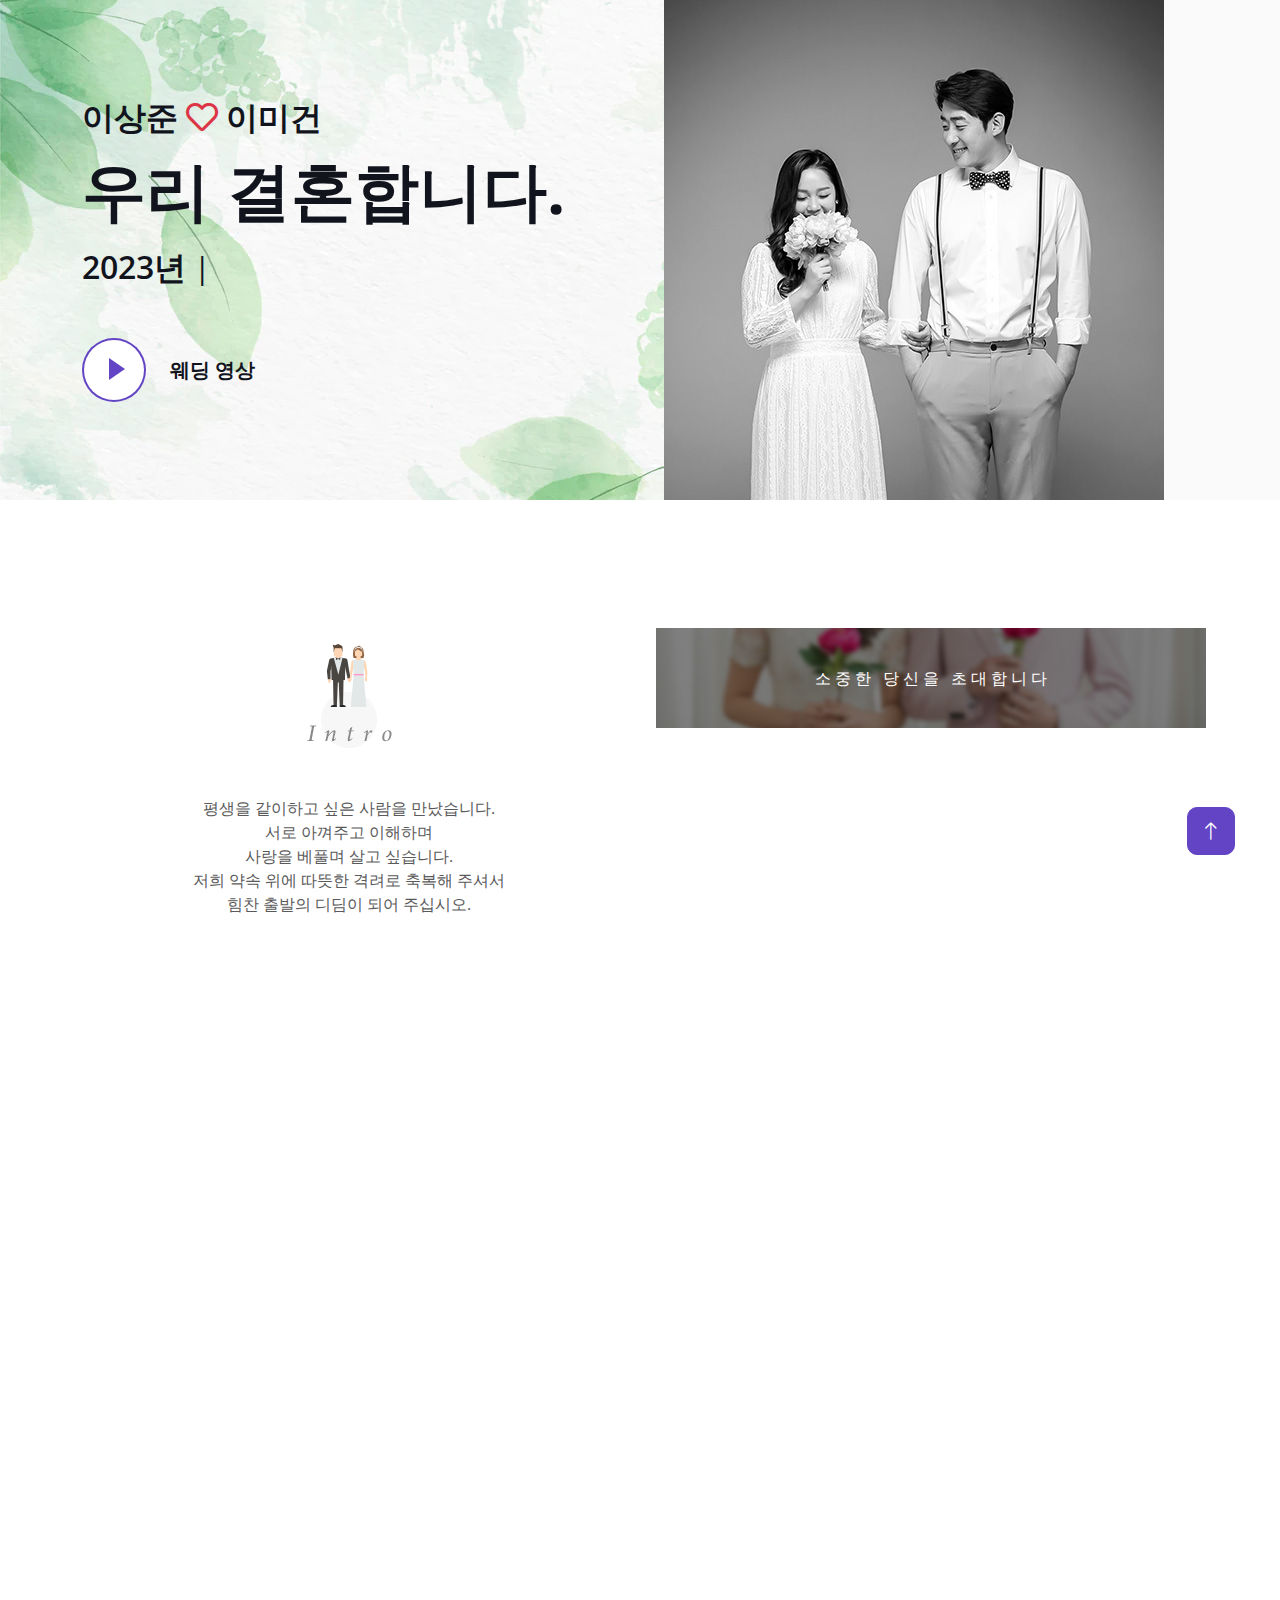
<file: index.html>
<!DOCTYPE html>
<html lang="en">
<head>
	<meta charset="utf-8">
	<title>이상준 그리고 이미건 청첩장</title>
	<meta content="width=device-width, initial-scale=1.0" name="viewport">
	<meta content="" name="keywords">
	<meta content="" name="description">

	<!-- Favicon -->
	<link href="img/maru_favicon.ico" rel="icon">

	<!-- Google Web Fonts -->
	<link rel="preconnect" href="https://fonts.googleapis.com">
	<link rel="preconnect" href="https://fonts.gstatic.com" crossorigin>
	<link href="https://fonts.googleapis.com/css2?family=Open+Sans:wght@400;500;600;700;800&display=swap" rel="stylesheet">

	<!-- Icon Font Stylesheet -->
	<link href="https://cdnjs.cloudflare.com/ajax/libs/font-awesome/5.10.0/css/all.min.css" rel="stylesheet">
	<link href="https://cdn.jsdelivr.net/npm/bootstrap-icons@1.4.1/font/bootstrap-icons.css" rel="stylesheet">

	<!-- Libraries Stylesheet -->
	<link href="lib/animate/animate.min.css" rel="stylesheet">
	<link href="lib/lightbox/css/lightbox.min.css" rel="stylesheet">
	<link href="lib/owlcarousel/assets/owl.carousel.min.css" rel="stylesheet">

	<!-- Customized Bootstrap Stylesheet -->
	<link href="css/bootstrap.min.css" rel="stylesheet">

	<!-- Template Stylesheet -->
	<link href="css/style.css" rel="stylesheet">
</head>

<body data-bs-spy="scroll" data-bs-target=".navbar" data-bs-offset="51">
	<!-- Spinner Start -->
	<div id="spinner" class="show bg-white position-fixed translate-middle w-100 vh-100 top-50 start-50 d-flex align-items-center justify-content-center">
		<div class="spinner-border text-primary" style="width: 3rem; height: 3rem;" role="status">
			<span class="sr-only">Loading...</span>
		</div>
	</div>
	<!-- Spinner End -->

	<!-- Navbar Start -->
	<nav class="navbar navbar-expand-lg bg-white navbar-light fixed-top shadow py-lg-0 px-4 px-lg-5 wow fadeIn" data-wow-delay="0.1s">
		<!-- <a href="index.html" class="navbar-brand d-block d-lg-none">
			<h1 class="text-primary fw-bold m-0"></h1>
		</a> -->
		<button type="button" class="navbar-toggler" data-bs-toggle="collapse" data-bs-target="#navbarCollapse">
			<span class="navbar-toggler-icon"></span>
		</button>
		<div class="collapse navbar-collapse justify-content-between py-4 py-lg-0" id="navbarCollapse">
			<div class="navbar-nav ms-auto py-0">
				<a href="#home" class="nav-item nav-link active">처음</a>
				<a href="#about" class="nav-item nav-link">소개</a>
				<a href="#project" class="nav-item nav-link">사진</a>
				<a href="#service" class="nav-item nav-link">식장정보</a>
				<a href="#team" class="nav-item nav-link">마음 전하기</a>
				<a href="#testimonial" class="nav-item nav-link">좋은 글귀</a>
			</div>
		</div>
	</nav>
	<!-- Navbar End -->

	<!-- Header Start -->
	<div class="container-fluid bg-light my-6 mt-0" id="home">
		<div class="container">
			<div class="row g-5 align-items-center">
				<div class="col-lg-6 py-6 pb-0 pt-lg-0">
					<h2 class="mb-3">이상준 <i class="far fa-solid fa-heart text-danger"></i> 이미건</h2>
					<h1 class="display-3 mb-3">우리 결혼합니다.</h1>
					<h2 class="typed-text-output d-inline"></h2>
					<div class="typed-text d-none">2023년 3월 25일 15시 40분, 더뉴 컨벤션 웨딩홀, 행복하게 잘 살겠습니다.</div>
					<div class="d-flex align-items-center pt-5">
						<!-- <a href="" class="btn btn-primary py-3 px-4 me-5">Download CV</a> -->
						<button type="button" class="btn-play" data-bs-toggle="modal"
							data-src="https://www.youtube.com/embed/DWRcNpR6Kdc" data-bs-target="#videoModal">
							<span></span>
						</button>
						<h5 class="ms-4 mb-0 d-sm-block">웨딩 영상</h5>
					</div>
				</div>
				<div class="col-lg-6">
					<img class="img-fluid" src="img/visual_02.jpeg" alt="">
				</div>
			</div>
		</div>
	</div>
	<!-- Header End -->

	<!-- Video Modal Start -->
	<div class="modal modal-video fade" id="videoModal" tabindex="-1" aria-labelledby="exampleModalLabel" aria-hidden="true">
		<div class="modal-dialog">
			<div class="modal-content rounded-0">
				<div class="modal-header">
					<h3 class="modal-title" id="exampleModalLabel">Youtube Video</h3>
					<button type="button" class="btn-close" data-bs-dismiss="modal" aria-label="Close"></button>
				</div>
				<div class="modal-body">
					<!-- 16:9 aspect ratio -->
					<div class="ratio ratio-16x9">
						<iframe class="embed-responsive-item" src="" id="video" allowfullscreen allowscriptaccess="always"
							allow="autoplay"></iframe>
					</div>
				</div>
			</div>
		</div>
	</div>
	<!-- Video Modal End -->

	<!-- About Start -->
	<div class="container-xxl py-5 pb-3" id="about">
		<div class="container">
			<div class="row g-5">
				<div class="col-lg-6 wow fadeInUp" data-wow-delay="0.1s">
					<div class="align-items-center mb-5 text-center">
						<img class="img-fluid" src="img/sub_title_intro.png" alt="">
					</div>
					<div class="mb-4 text-center">
						평생을 같이하고 싶은 사람을 만났습니다.<br>
						서로 아껴주고 이해하며<br>
						사랑을 베풀며 살고 싶습니다.<br>
						저희 약속 위에 따뜻한 격려로 축복해 주셔서<br>
						힘찬 출발의 디딤이 되어 주십시오.
					</div>
				</div>
				<div class="col-lg-6 wow fadeInUp" data-wow-delay="0.5s">
					<div class="row g-3 mb-4 text-center align-items-center invite">
						<p class="text-white">소 중 한 &nbsp; 당 신 을 &nbsp; 초 대 합 니 다</p>
					</div>
				</div>
			</div>
		</div>
	</div>
	<!-- About End -->

	<!-- Expertise Start -->
	<!-- <div class="container-xxl py-6 pb-5" id="skill">
		<div class="container">
			<div class="row g-5">
				<div class="col-lg-6 wow fadeInUp" data-wow-delay="0.1s">
					<h1 class="display-5 mb-5">Skills & Experience</h1>
					<p class="mb-4">Stet no et lorem dolor et diam, amet duo ut dolore vero eos. No stet est diam rebum amet diam ipsum clita dolor duo clita sit.</p>
					<h3 class="mb-4">My Skills</h3>
					<div class="row align-items-center">
						<div class="col-md-6">
							<div class="skill mb-4">
								<div class="d-flex justify-content-between">
									<h6 class="font-weight-bold">HTML</h6>
									<h6 class="font-weight-bold">95%</h6>
								</div>
								<div class="progress">
									<div class="progress-bar bg-primary" role="progressbar" aria-valuenow="95" aria-valuemin="0" aria-valuemax="100"></div>
								</div>
							</div>
							<div class="skill mb-4">
								<div class="d-flex justify-content-between">
									<h6 class="font-weight-bold">CSS</h6>
									<h6 class="font-weight-bold">85%</h6>
								</div>
								<div class="progress">
									<div class="progress-bar bg-warning" role="progressbar" aria-valuenow="85" aria-valuemin="0" aria-valuemax="100"></div>
								</div>
							</div>
							<div class="skill mb-4">
								<div class="d-flex justify-content-between">
									<h6 class="font-weight-bold">PHP</h6>
									<h6 class="font-weight-bold">90%</h6>
								</div>
								<div class="progress">
									<div class="progress-bar bg-danger" role="progressbar" aria-valuenow="90" aria-valuemin="0" aria-valuemax="100"></div>
								</div>
							</div>
						</div>
						<div class="col-md-6">
							<div class="skill mb-4">
								<div class="d-flex justify-content-between">
									<h6 class="font-weight-bold">Javascript</h6>
									<h6 class="font-weight-bold">90%</h6>
								</div>
								<div class="progress">
									<div class="progress-bar bg-danger" role="progressbar" aria-valuenow="90" aria-valuemin="0" aria-valuemax="100"></div>
								</div>
							</div>
							<div class="skill mb-4">
								<div class="d-flex justify-content-between">
									<h6 class="font-weight-bold">Angular JS</h6>
									<h6 class="font-weight-bold">95%</h6>
								</div>
								<div class="progress">
									<div class="progress-bar bg-dark" role="progressbar" aria-valuenow="95" aria-valuemin="0" aria-valuemax="100"></div>
								</div>
							</div>
							<div class="skill mb-4">
								<div class="d-flex justify-content-between">
									<h6 class="font-weight-bold">Wordpress</h6>
									<h6 class="font-weight-bold">85%</h6>
								</div>
								<div class="progress">
									<div class="progress-bar bg-info" role="progressbar" aria-valuenow="85" aria-valuemin="0" aria-valuemax="100"></div>
								</div>
							</div>
						</div>
					</div>
				</div>
				<div class="col-lg-6 wow fadeInUp" data-wow-delay="0.5s">
					<ul class="nav nav-pills rounded border border-2 border-primary mb-5">
						<li class="nav-item w-50">
							<button class="nav-link w-100 py-3 fs-5 active" data-bs-toggle="pill" href="#tab-1">Experience</button>
						</li>
						<li class="nav-item w-50">
							<button class="nav-link w-100 py-3 fs-5" data-bs-toggle="pill" href="#tab-2">Education</button>
						</li>
					</ul>
					<div class="tab-content">
						<div id="tab-1" class="tab-pane fade show p-0 active">
							<div class="row gy-5 gx-4">
								<div class="col-sm-6">
									<h5>UI Designer</h5>
									<hr class="text-primary my-2">
									<p class="text-primary mb-1">2000 - 2045</p>
									<h6 class="mb-0">Apex Software Inc</h6>
								</div>
								<div class="col-sm-6">
									<h5>Product Designer</h5>
									<hr class="text-primary my-2">
									<p class="text-primary mb-1">2000 - 2045</p>
									<h6 class="mb-0">Apex Software Inc</h6>
								</div>
								<div class="col-sm-6">
									<h5>Web Designer</h5>
									<hr class="text-primary my-2">
									<p class="text-primary mb-1">2000 - 2045</p>
									<h6 class="mb-0">Apex Software Inc</h6>
								</div>
								<div class="col-sm-6">
									<h5>Apps Designer</h5>
									<hr class="text-primary my-2">
									<p class="text-primary mb-1">2000 - 2045</p>
									<h6 class="mb-0">Apex Software Inc</h6>
								</div>
							</div>
						</div>
						<div id="tab-2" class="tab-pane fade show p-0">
							<div class="row gy-5 gx-4">
								<div class="col-sm-6">
									<h5>UI Design Course</h5>
									<hr class="text-primary my-2">
									<p class="text-primary mb-1">2000 - 2045</p>
									<h6 class="mb-0">Cambridge University</h6>
								</div>
								<div class="col-sm-6">
									<h5>IOS Development</h5>
									<hr class="text-primary my-2">
									<p class="text-primary mb-1">2000 - 2045</p>
									<h6 class="mb-0">Cambridge University</h6>
								</div>
								<div class="col-sm-6">
									<h5>Web Design</h5>
									<hr class="text-primary my-2">
									<p class="text-primary mb-1">2000 - 2045</p>
									<h6 class="mb-0">Cambridge University</h6>
								</div>
								<div class="col-sm-6">
									<h5>Apps Design</h5>
									<hr class="text-primary my-2">
									<p class="text-primary mb-1">2000 - 2045</p>
									<h6 class="mb-0">Cambridge University</h6>
								</div>
							</div>
						</div>
					</div>
				</div>
			</div>
		</div>
	</div> -->
	<!-- Expertise End -->

	<!-- Projects Start -->
	<div class="container-xxl py-6 pt-5" id="project">
		<div class="container">
			<div class="row g-5 mb-5 align-items-center wow fadeInUp" data-wow-delay="0.1s">
				<div class="col-lg-6">
					<h1 class="display-5 mb-0">웨딩 사진</h1>
				</div>
				<div class="col-lg-6 text-lg-end">
					<ul class="list-inline mx-n3 mb-0" id="portfolio-flters">
						<li class="mx-3 active" data-filter="*">신랑 & 신부</li>
						<li class="mx-3" data-filter=".first">신랑</li>
						<li class="mx-3" data-filter=".second">신부</li>
					</ul>
				</div>
			</div>
			<div class="row g-4 portfolio-container wow fadeInUp" data-wow-delay="0.1s">
				<div class="col-lg-4 col-md-6 portfolio-item first">
					<div class="portfolio-img rounded overflow-hidden">
						<img class="img-fluid" src="img/gallery_sample_01.jpeg" alt="">
						<div class="portfolio-btn">
							<a class="btn btn-lg-square btn-outline-secondary border-2 mx-1" href="img/gallery_sample_01.jpeg" data-lightbox="portfolio"><i class="fa fa-eye"></i></a>
						</div>
					</div>
				</div>
				<div class="col-lg-4 col-md-6 portfolio-item second">
					<div class="portfolio-img rounded overflow-hidden">
						<img class="img-fluid" src="img/gallery_sample_02.jpeg" alt="">
						<div class="portfolio-btn">
							<a class="btn btn-lg-square btn-outline-secondary border-2 mx-1" href="img/gallery_sample_02.jpeg" data-lightbox="portfolio"><i class="fa fa-eye"></i></a>
						</div>
					</div>
				</div>
				<div class="col-lg-4 col-md-6 portfolio-item first">
					<div class="portfolio-img rounded overflow-hidden">
						<img class="img-fluid" src="img/gallery_sample_03.jpeg" alt="">
						<div class="portfolio-btn">
							<a class="btn btn-lg-square btn-outline-secondary border-2 mx-1" href="img/gallery_sample_03.jpeg" data-lightbox="portfolio"><i class="fa fa-eye"></i></a>
						</div>
					</div>
				</div>
				<div class="col-lg-4 col-md-6 portfolio-item second">
					<div class="portfolio-img rounded overflow-hidden">
						<img class="img-fluid" src="img/gallery_sample_04.jpeg" alt="">
						<div class="portfolio-btn">
							<a class="btn btn-lg-square btn-outline-secondary border-2 mx-1" href="img/gallery_sample_04.jpeg" data-lightbox="portfolio"><i class="fa fa-eye"></i></a>
						</div>
					</div>
				</div>
				<div class="col-lg-4 col-md-6 portfolio-item first">
					<div class="portfolio-img rounded overflow-hidden">
						<img class="img-fluid" src="img/gallery_sample_05.jpeg" alt="">
						<div class="portfolio-btn">
							<a class="btn btn-lg-square btn-outline-secondary border-2 mx-1" href="img/gallery_sample_05.jpeg" data-lightbox="portfolio"><i class="fa fa-eye"></i></a>
						</div>
					</div>
				</div>
				<div class="col-lg-4 col-md-6 portfolio-item second">
					<div class="portfolio-img rounded overflow-hidden">
						<img class="img-fluid" src="img/gallery_sample_06.jpeg" alt="">
						<div class="portfolio-btn">
							<a class="btn btn-lg-square btn-outline-secondary border-2 mx-1" href="img/gallery_sample_06.jpeg" data-lightbox="portfolio"><i class="fa fa-eye"></i></a>
						</div>
					</div>
				</div>
				<div class="col-lg-4 col-md-6 portfolio-item first">
					<div class="portfolio-img rounded overflow-hidden">
						<img class="img-fluid" src="img/gallery_sample_08.jpeg" alt="">
						<div class="portfolio-btn">
							<a class="btn btn-lg-square btn-outline-secondary border-2 mx-1" href="img/gallery_sample_08.jpeg" data-lightbox="portfolio"><i class="fa fa-eye"></i></a>
						</div>
					</div>
				</div>
				<div class="col-lg-4 col-md-6 portfolio-item second">
					<div class="portfolio-img rounded overflow-hidden">
						<img class="img-fluid" src="img/gallery_sample_10.jpeg" alt="">
						<div class="portfolio-btn">
							<a class="btn btn-lg-square btn-outline-secondary border-2 mx-1" href="img/gallery_sample_10.jpeg" data-lightbox="portfolio"><i class="fa fa-eye"></i></a>
						</div>
					</div>
				</div>
				<div class="col-lg-4 col-md-6 portfolio-item first">
					<div class="portfolio-img rounded overflow-hidden">
						<img class="img-fluid" src="img/gallery_sample_12.jpeg" alt="">
						<div class="portfolio-btn">
							<a class="btn btn-lg-square btn-outline-secondary border-2 mx-1" href="img/gallery_sample_12.jpeg" data-lightbox="portfolio"><i class="fa fa-eye"></i></a>
						</div>
					</div>
				</div>
			</div>
		</div>
	</div>
	<!-- Projects End -->

	<!-- Service Start -->
	<div class="container-fluid bg-light my-5 py-6" id="service">
		<div class="container">
			<div class="row g-5 mb-5 wow fadeInUp" data-wow-delay="0.1s">
				<div class="col-lg-6">
					<h2 class="display-5 mb-0">식장 정보</h2>
				</div>
			</div>
			<div class="row g-4">
				<div class="col-lg-6 wow fadeInUp" data-wow-delay="0.1s">
					<!-- <p class="fs-5 fst-italic">결혼식 날짜</p> -->
					<div class="service-item d-flex flex-column flex-sm-row bg-white rounded h-100 p-4 p-lg-5">
						<img class="img-fluid" src="img/calendar-ex.png" alt="">
					</div>
				</div>
				<div class="col-lg-6 wow fadeInUp" data-wow-delay="0.3s">
					<!-- <p class="fs-5 fst-italic">오시는길</p> -->
					<div class="service-item d-flex flex-column flex-sm-row bg-white rounded h-100 p-4 p-lg-5">
						<div id="map" style="width: 100%; height: 320px;"></div>
					</div>
				</div>
				<div class="col-lg-6 wow fadeInUp" data-wow-delay="0.1s">
					<div class="service-item d-flex flex-column flex-sm-row bg-white rounded h-100 p-4 p-lg-5 position-relative">
						<img class="img-fluid" src="img/map.jpg" alt="">
						<a class="btn btn-outline-primary border-2 mx-1 position-absolute" style="top:5px; right:5px; opacity: .5;" href="img/map.jpg" data-lightbox="portfolio"><i class="fa fa-eye"></i></a>
					</div>
				</div>

				<div class="col-lg-6 wow fadeInUp" data-wow-delay="0.5s">
					<ul class="nav nav-pills rounded border border-2 border-primary mb-5" style="border-radius: 15px !important">
						<li class="nav-item w-50">
							<button class="nav-link w-100 py-3 fs-5 active" data-bs-toggle="pill" href="#tab-1">지하철</button>
						</li>
						<li class="nav-item w-50">
							<button class="nav-link w-100 py-3 fs-5" data-bs-toggle="pill" href="#tab-2">버스</button>
						</li>
					</ul>
					<div class="tab-content">
						<div id="tab-1" class="tab-pane fade show p-0 active">
							<div class="row gy-5 gx-4">
								<div class="col-sm-6">
									<h5>5호선(방화행)</h5>
									<hr class="text-primary my-2">
									<p class="text-primary mb-1">발산역 하차 7번출구</p>
									<!-- <h6 class="mb-0">Apex Software Inc</h6> -->
								</div>
							</div>
						</div>
						<div id="tab-2" class="tab-pane fade show p-0">
							<div class="row gy-5 gx-4">
								<div class="col-sm-6">
									<h5>버스(발산역하차)</h5>
									<hr class="text-primary my-2">
									<p class="text-primary mb-1">파랑(간선)</p>
									<h6 class="mb-0">601,605,642,652</h6>
									<hr class="text-primary my-2">

									<p class="text-primary mb-1">초록(지선)</p>
									<h6 class="mb-0">6629,6630,6632,6642,6643,6645,6657</h6>
									<hr class="text-primary my-2">

									<p class="text-primary mb-1">공항버스</p>
									<h6 class="mb-0">(김포공항)6000,(인천공항)6001,6003,6008</h6>
									<hr class="text-primary my-2">

									<p class="text-primary mb-1">일반버스</p>
									<h6 class="mb-0">1,2,6,60,60-3,66,69,88,631</h6>
									<hr class="text-primary my-2">
								</div>
							</div>
						</div>
					</div>
				</div>
			</div>
		</div>
	</div>
	<!-- Service End -->

	<!-- Team Start -->
	<div class="container-xxl py-3 pb-5" id="team">
		<div class="container">
			<div class="row g-5 mb-5 wow fadeInUp" data-wow-delay="0.1s">
				<div class="col-lg-6">
					<h1 class="display-5 mb-0">마음 전하기</h1>
					<small>축하의 마음을 담아 축의금을 전달해보세요.</small>
				</div>
			</div>
			<div class="row g-4">
				<input type="text" id="data-area" class="d-none" />
				<div class="col-lg-4 col-md-6 wow fadeInUp" data-wow-delay="0.1s" >
					<div class="team-item position-relative">
						<img class="img-fluid rounded" src="img/gallery_sample_06.jpeg" alt="" >
						<div class="team-text bg-white rounded-end p-4">
							<div style="margin:0;">
								<h5>신랑측 계좌정보</h5>
								<div>
									국민은행 : 000-123-456789<br>
									예금주 : 이상준
								</div>
							</div>
							<button class="btn btn-primary position-absolute data-copy" data-acct-num="000-123-456789" style="top:10px; right:5px;" >복사</button>
						</div>
					</div>
				</div>
				<div class="col-lg-4 col-md-6 wow fadeInUp" data-wow-delay="0.3s">
					<div class="team-item position-relative">
						<img class="img-fluid rounded" src="img/gallery_sample_02.jpeg" alt="">
						<div class="team-text bg-white rounded-end p-4">
							<div style="margin:0;">
								<h5>신부측 계좌정보</h5>
								<div>
									기업은행 : 010-1234-1234<br>
									예금주 : 이미건
								</div>
							</div>
							<button class="btn btn-primary position-absolute data-copy" data-acct-num="010-1234-1234" style="top:10px; right:5px;" >복사</button>
						</div>
					</div>
				</div>
			</div>
		</div>
	</div>
	<!-- Team End -->

	<!-- Testimonial Start -->
	<div class="container-fluid bg-light py-5 my-5" id="testimonial">
		<div class="container-fluid py-5">
			<h1 class="display-5 text-center mb-5 wow fadeInUp" data-wow-delay="0.1s">좋은 글귀</h1>
			<div class="row justify-content-center">
				<div class="col-lg-3 d-none d-lg-block">
					<div class="testimonial-left h-100">
						<img class="img-fluid wow fadeIn" data-wow-delay="0.1s" src="img/testimonial-1.jpg" alt="">
						<img class="img-fluid wow fadeIn" data-wow-delay="0.3s" src="img/testimonial-2.jpg" alt="">
						<img class="img-fluid wow fadeIn" data-wow-delay="0.5s" src="img/testimonial-3.jpg" alt="">
					</div>
				</div>
				<div class="col-lg-6 wow fadeInUp" data-wow-delay="0.5s">
					<div class="owl-carousel testimonial-carousel">
						<div class="testimonial-item text-center">
							<div class="position-relative mb-5">
								<img class="img-fluid rounded-circle border border-secondary p-2 mx-auto" src="img/testimonial-1.jpg" alt="">
								<div class="testimonial-icon">
									<i class="fa fa-quote-left text-primary"></i>
								</div>
							</div>
							<p class="fs-5 fst-italic">Dolores sed duo clita tempor justo dolor et stet lorem kasd labore dolore lorem ipsum. At lorem lorem magna ut et, nonumy et labore et tempor diam tempor erat.</p>
							<hr class="w-25 mx-auto">
							<h5>Client Name</h5>
							<span>Profession</span>
						</div>
						<div class="testimonial-item text-center">
							<div class="position-relative mb-5">
								<img class="img-fluid rounded-circle border border-secondary p-2 mx-auto" src="img/testimonial-2.jpg" alt="">
								<div class="testimonial-icon">
									<i class="fa fa-quote-left text-primary"></i>
								</div>
							</div>
							<p class="fs-5 fst-italic">Dolores sed duo clita tempor justo dolor et stet lorem kasd labore dolore lorem ipsum. At lorem lorem magna ut et, nonumy et labore et tempor diam tempor erat.</p>
							<hr class="w-25 mx-auto">
							<h5>Client Name</h5>
							<span>Profession</span>
						</div>
						<div class="testimonial-item text-center">
							<div class="position-relative mb-5">
								<img class="img-fluid rounded-circle border border-secondary p-2 mx-auto" src="img/testimonial-3.jpg" alt="">
								<div class="testimonial-icon">
									<i class="fa fa-quote-left text-primary"></i>
								</div>
							</div>
							<p class="fs-5 fst-italic">Dolores sed duo clita tempor justo dolor et stet lorem kasd labore dolore lorem ipsum. At lorem lorem magna ut et, nonumy et labore et tempor diam tempor erat.</p>
							<hr class="w-25 mx-auto">
							<h5>Client Name</h5>
							<span>Profession</span>
						</div>
					</div>
				</div>
				<div class="col-lg-3 d-none d-lg-block">
					<div class="testimonial-right h-100">
						<img class="img-fluid wow fadeIn" data-wow-delay="0.1s" src="img/testimonial-1.jpg" alt="">
						<img class="img-fluid wow fadeIn" data-wow-delay="0.3s" src="img/testimonial-2.jpg" alt="">
						<img class="img-fluid wow fadeIn" data-wow-delay="0.5s" src="img/testimonial-3.jpg" alt="">
					</div>
				</div>
			</div>
		</div>
	</div>
	<!-- Testimonial End -->

	<!-- Contact Start -->
	<!-- <div class="container-xxl pb-5" id="contact">
		<div class="container py-5">
			<div class="row g-5 mb-5 wow fadeInUp" data-wow-delay="0.1s">
				<div class="col-lg-6">
					<h1 class="display-5 mb-0">Let's Work Together</h1>
				</div>
				<div class="col-lg-6 text-lg-end">
					<a class="btn btn-primary py-3 px-5" href="">Say Hello</a>
				</div>
			</div>
			<div class="row g-5">
				<div class="col-lg-5 col-md-6 wow fadeInUp" data-wow-delay="0.1s">
					<p class="mb-2">My office:</p>
					<h3 class="fw-bold">123 Street, New York, USA</h3>
					<hr class="w-100">
					<p class="mb-2">Call me:</p>
					<h3 class="fw-bold">+012 345 6789</h3>
					<hr class="w-100">
					<p class="mb-2">Mail me:</p>
					<h3 class="fw-bold">info@example.com</h3>
					<hr class="w-100">
					<p class="mb-2">Follow me:</p>
					<div class="d-flex pt-2">
						<a class="btn btn-square btn-primary me-2" href=""><i class="fab fa-twitter"></i></a>
						<a class="btn btn-square btn-primary me-2" href=""><i class="fab fa-facebook-f"></i></a>
						<a class="btn btn-square btn-primary me-2" href=""><i class="fab fa-youtube"></i></a>
						<a class="btn btn-square btn-primary me-2" href=""><i class="fab fa-linkedin-in"></i></a>
					</div>
				</div>
				<div class="col-lg-7 col-md-6 wow fadeInUp" data-wow-delay="0.5s">
					<p class="mb-4">The contact form is currently inactive. Get a functional and working contact form with Ajax & PHP in a few minutes. Just copy and paste the files, add a little code and you're done. <a href="https://htmlcodex.com/contact-form">Download Now</a>.</p>
					<form>
						<div class="row g-3">
							<div class="col-md-6">
								<div class="form-floating">
									<input type="text" class="form-control" id="name" placeholder="Your Name">
									<label for="name">Your Name</label>
								</div>
							</div>
							<div class="col-md-6">
								<div class="form-floating">
									<input type="email" class="form-control" id="email" placeholder="Your Email">
									<label for="email">Your Email</label>
								</div>
							</div>
							<div class="col-12">
								<div class="form-floating">
									<input type="text" class="form-control" id="subject" placeholder="Subject">
									<label for="subject">Subject</label>
								</div>
							</div>
							<div class="col-12">
								<div class="form-floating">
									<textarea class="form-control" placeholder="Leave a message here" id="message" style="height: 100px"></textarea>
									<label for="message">Message</label>
								</div>
							</div>
							<div class="col-12">
								<button class="btn btn-primary py-3 px-5" type="submit">Send Message</button>
							</div>
						</div>
					</form>
				</div>
			</div>
		</div>
	</div> -->
	<!-- Contact End -->

	<!-- Copyright Start -->
	<!-- <div class="container-fluid bg-dark text-white py-4">
		<div class="container">
			<div class="row">
				<div class="col-md-6 text-center text-md-start mb-3 mb-md-0">
					&copy; <a class="border-bottom text-secondary" href="#">s.Jun</a>, All Right Reserved.
				</div>
				<div class="col-md-6 text-center text-md-end">
					Designed By <a class="border-bottom text-secondary" href="https://htmlcodex.com">HTML Codex</a>
					<br>Distributed By: <a class="border-bottom" href="https://themewagon.com" target="_blank">ThemeWagon</a>
				</div>
			</div>
		</div>
	</div> -->
	<!-- Copyright End -->

	<!-- Back to Top -->
	<a href="#" class="btn btn-lg btn-primary btn-lg-square back-to-top"><i class="bi bi-arrow-up"></i></a>


	<!-- JavaScript Libraries -->
	<script src="https://code.jquery.com/jquery-3.4.1.min.js"></script>
	<script src="https://cdn.jsdelivr.net/npm/bootstrap@5.0.0/dist/js/bootstrap.bundle.min.js"></script>
	<script src="lib/wow/wow.min.js"></script>
	<script src="lib/easing/easing.min.js"></script>
	<script src="lib/waypoints/waypoints.min.js"></script>
	<script src="lib/typed/typed.min.js"></script>
	<script src="lib/counterup/counterup.min.js"></script>
	<script src="lib/owlcarousel/owl.carousel.min.js"></script>
	<script src="lib/isotope/isotope.pkgd.min.js"></script>
	<script src="lib/lightbox/js/lightbox.min.js"></script>
	<script type="text/javascript" src="//dapi.kakao.com/v2/maps/sdk.js?appkey=973365a2ebd8b70fa017aeee8cb6f7a4"></script>

	<!-- Template Javascript -->
	<script src="js/main.js"></script>
</body>

</html>
</file>
<file: css/style.css>
/********** Template CSS **********/
:root {
    --primary: #6244C5;
    --secondary: #FFC448;
    --light: #FAFAFB;
    --dark: #12141D;
}

.back-to-top {
    position: fixed;
    display: none;
    right: 45px;
    bottom: 45px;
    z-index: 99;
}

.my-6 {
    margin-top: 6rem;
    margin-bottom: 6rem;
}

.py-6 {
    padding-top: 6rem;
    padding-bottom: 6rem;
}


/*** Spinner ***/
#spinner {
    opacity: 0;
    visibility: hidden;
    transition: opacity .5s ease-out, visibility 0s linear .5s;
    z-index: 99999;
}

#spinner.show {
    transition: opacity .5s ease-out, visibility 0s linear 0s;
    visibility: visible;
    opacity: 1;
}


/*** Button ***/
.btn {
    font-weight: 500;
    transition: .5s;
}

.btn.btn-primary,
.btn.btn-secondary {
    color: #FFFFFF;
}

.btn-square {
    width: 38px;
    height: 38px;
}

.btn-sm-square {
    width: 32px;
    height: 32px;
}

.btn-lg-square {
    width: 48px;
    height: 48px;
}

.btn-square,
.btn-sm-square,
.btn-lg-square {
    padding: 0;
    display: flex;
    align-items: center;
    justify-content: center;
    font-weight: normal;
}


/*** Navbar ***/
.navbar.fixed-top {
    display: none;
    transition: .5s;
}

.navbar .navbar-nav .nav-link {
    padding: 20px 15px;
    color: var(--dark);
    font-size: 18px;
    font-weight: 600;
    outline: none;
}

.navbar .navbar-nav .nav-link:hover,
.navbar .navbar-nav .nav-link.active {
    color: var(--primary);
}

@media (max-width: 991.98px) {
    .navbar .navbar-nav .nav-link  {
        padding: 10px 0;
    }
}


/*** Header ***/
#home {
    margin-bottom: 6rem;
    background: url(../img/bg-header5.webp) left top no-repeat;
}

.invite {
    background: url(../img/banner_01.jpeg) center center no-repeat;
    background-size: 100% auto;
    height: 100px;
}

.typed-cursor {
    font-size: 30px;
    color: var(--dark);
}

.btn-play {
    position: relative;
    display: block;
    box-sizing: content-box;
    width: 16px;
    height: 26px;
    border-radius: 100%;
    border: none;
    outline: none !important;
    padding: 18px 20px 20px 28px;
    background: var(--primary);
}

.btn-play:before {
    content: "";
    position: absolute;
    z-index: 0;
    left: 50%;
    top: 50%;
    transform: translateX(-50%) translateY(-50%);
    display: block;
    width: 60px;
    height: 60px;
    background: var(--primary);
    border-radius: 100%;
    animation: pulse-border 1500ms ease-out infinite;
}

.btn-play:after {
    content: "";
    position: absolute;
    z-index: 1;
    left: 50%;
    top: 50%;
    transform: translateX(-50%) translateY(-50%);
    display: block;
    width: 60px;
    height: 60px;
    background: #FFFFFF;
    border-radius: 100%;
    transition: all 200ms;
}

.btn-play span {
    display: block;
    position: relative;
    z-index: 3;
    width: 0;
    height: 0;
    left: -1px;
    border-left: 16px solid var(--primary);
    border-top: 11px solid transparent;
    border-bottom: 11px solid transparent;
}

@keyframes pulse-border {
    0% {
        transform: translateX(-50%) translateY(-50%) translateZ(0) scale(1);
        opacity: 1;
    }

    100% {
        transform: translateX(-50%) translateY(-50%) translateZ(0) scale(2);
        opacity: 0;
    }
}

.modal-video .modal-dialog {
    position: relative;
    max-width: 800px;
    margin: 60px auto 0 auto;
}

.modal-video .modal-body {
    position: relative;
    padding: 0px;
}

.modal-video .close {
    position: absolute;
    width: 30px;
    height: 30px;
    right: 0px;
    top: -30px;
    z-index: 999;
    font-size: 30px;
    font-weight: normal;
    color: #FFFFFF;
    background: #000000;
    opacity: 1;
}


/*** About ***/
#about .years .display-1 {
    font-size: 10rem;
    line-height: 9rem;
}

#about .years h5 {
    letter-spacing: 30px;
    margin-right: -30px;
}


/*** Skills ***/
#skill .progress {
    height: 5px;
    border-radius: 5px;
}

#skill .progress .progress-bar {
    width: 0px;
    border-radius: 5px;
    transition: 3s;
}

#skill .nav-pills .nav-link {
    color: var(--dark);
}

#skill .nav-pills .nav-link.active {
    color: #FFFFFF;
}

#skill .tab-content hr {
    width: 30px;
}


/*** Service ***/
.service-item .bg-icon {
    width: 100px;
    height: 100px;
    display: flex;
    align-items: center;
    justify-content: center;
    background: url(../img/bg-icon.png) center center no-repeat;
    background-size: cover;
}


/*** Project Portfolio ***/
#portfolio-flters li {
    display: inline-block;
    font-weight: 500;
    color: var(--dark);
    cursor: pointer;
    transition: .5s;
    border-bottom: 2px solid transparent;
}

#portfolio-flters li:hover,
#portfolio-flters li.active {
    color: var(--primary);
    /* border-color: var(--primary); */
}

.portfolio-img {
    position: relative;
}

.portfolio-btn {
    position: absolute;
    width: 100%;
    height: 100%;
    top: 0;
    left: 0;
    background: rgba(98, 68, 197, .9);
    display: flex;
    align-items: flex-end;
    justify-content: flex-start;
    padding: 30px;
    padding-bottom: 100px !important;
    opacity: 0;
    transition: .5s;
}

.portfolio-item:hover .portfolio-btn {
    opacity: 1;
    padding-bottom: 30px !important;
}


/*** Team ***/
.team-item img {
    transition: .5s;
}

.team-item img {
    opacity: .7;
}

.team-item .team-text {
    position: absolute;
    left: 0;
    right: 60px;
    bottom: 10px;
    display: flex;
    align-items: center;
    justify-content: space-between;
    opacity: 0;
    transition: .5s;
}

.team-item .team-text {
    right: 30px;
    opacity: 1;
}

.team-item .team-text div {
    transition: .5s;
}

.team-item .team-text div {
    margin-left: 30px;
}


/*** Testimonial ***/
.testimonial-left,
.testimonial-right {
    position: relative;
}

.testimonial-left img,
.testimonial-right img {
    position: absolute;
    padding: 5px;
    border: 1px solid var(--secondary);
    border-radius: 70px;
}

.testimonial-left img:nth-child(1),
.testimonial-right img:nth-child(3) {
    width: 70px;
    height: 70px;
    top: 10%;
    left: 50%;
    transform: translateX(-50%);
}

.testimonial-left img:nth-child(2),
.testimonial-right img:nth-child(2) {
    width: 60px;
    height: 60px;
    top: 50%;
    left: 10%;
    transform: translateY(-50%);
}

.testimonial-left img:nth-child(3),
.testimonial-right img:nth-child(1) {
    width: 50px;
    height: 50px;
    bottom: 10%;
    right: 10%;
}

.testimonial-carousel .owl-item img {
    width: 120px;
    height: 120px;
}

.testimonial-carousel .testimonial-icon {
    position: absolute;
    width: 40px;
    height: 40px;
    left: 50%;
    bottom: -15px;
    transform: translateX(-50%);
    display: flex;
    align-items: center;
    justify-content: center;
    background: #FFFFFF;
    border: 1px solid var(--secondary);
    border-radius: 60px;
}

.testimonial-carousel .owl-dots {
    height: 40px;
    margin-top: 25px;
    display: flex;
    align-items: center;
    justify-content: center;
}

.testimonial-carousel .owl-dot {
    position: relative;
    display: inline-block;
    margin: 0 5px;
    width: 30px;
    height: 30px;
    background: #FFFFFF;
    border: 2px solid var(--secondary);
    border-radius: 30px;
    transition: .5s;
}

.testimonial-carousel .owl-dot::after {
    position: absolute;
    content: "";
    width: 16px;
    height: 16px;
    top: 5px;
    left: 5px;
    border-radius: 16px;
    background: var(--secondary);
    transition: .5s;
}

.testimonial-carousel .owl-dot.active::after {
    background: var(--primary);
}
</file>
